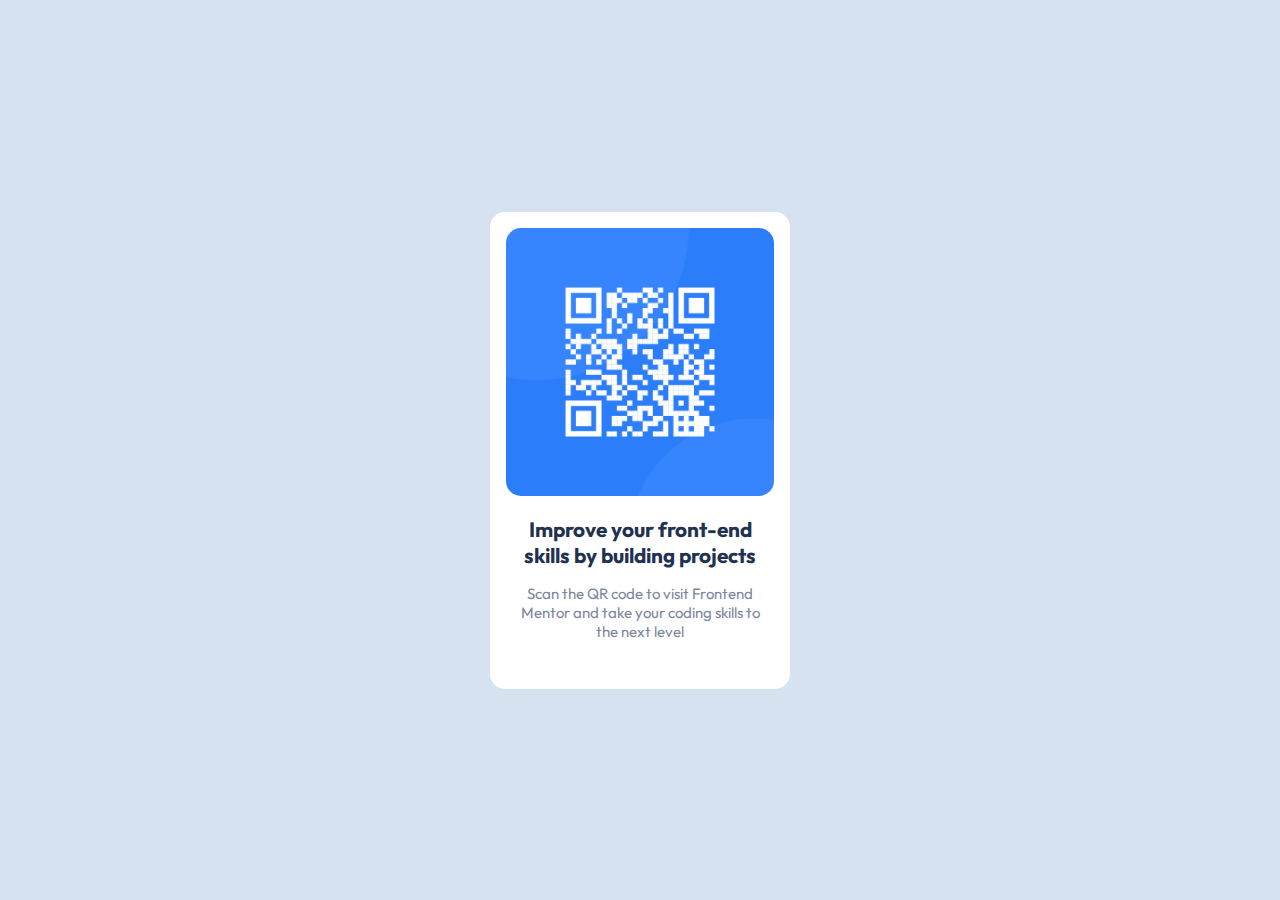
<file: index.html>
<!DOCTYPE html>
<html lang="en">
  <head>
    <meta charset="UTF-8" />
    <meta http-equiv="X-UA-Compatible" content="IE=edge" />
    <meta name="viewport" content="width=device-width, initial-scale=1.0" />
    <link
      href="https://fonts.googleapis.com/css2?family=Outfit:wght@400;700&display=swap"
      rel="stylesheet"
    />
    <link rel="stylesheet" href="sass/globals/main.css" />
    <title>QR Code Generator</title>
  </head>
  <body>
    <main class="main-content">
      <!-- image -->
      <div class="img">
      <img
        src="./images/image-qr-code.png"
        alt="qr code image"
        class="qr-code-img"
      />
      </div>
      <div class="info">
        <h1 class="info__heading">
          Improve your front-end skills by building projects
        </h1>
        <p class="info__para">
            Scan the QR code to visit Frontend <br>Mentor
            and take your coding skills to the next level
        </p>
      </div>
    </main>
  </body>
</html>
</file>
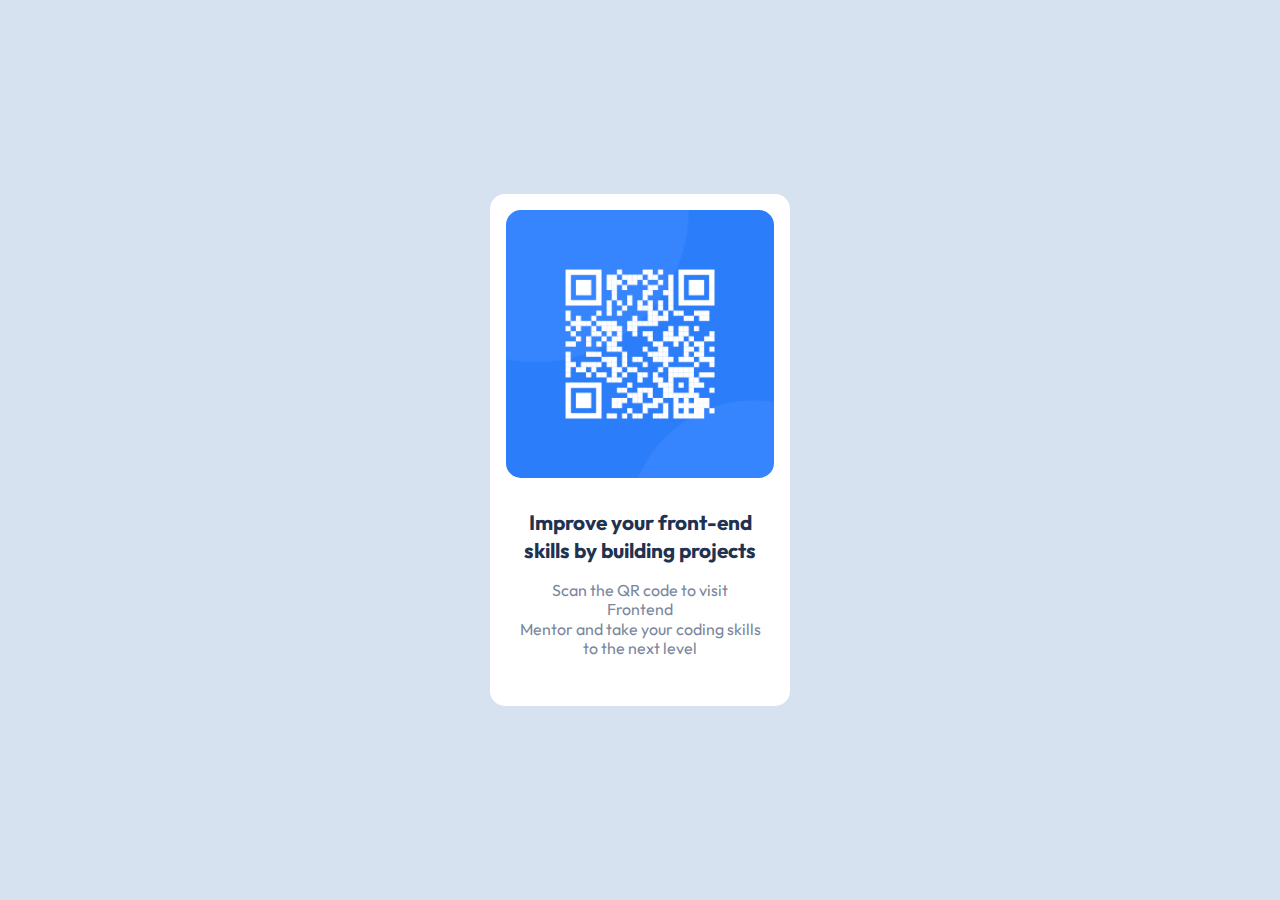
<file: sass/index.html>
<!DOCTYPE html>
<html lang="en">
  <head>
    <meta charset="UTF-8" />
    <meta http-equiv="X-UA-Compatible" content="IE=edge" />
    <meta name="viewport" content="width=device-width, initial-scale=1.0" />
    <link
      href="https://fonts.googleapis.com/css2?family=Outfit:wght@400;700&display=swap"
      rel="stylesheet"
    />
    <link rel="stylesheet" href="stylesheets/main.css" />
    <title>QR Code Generator</title>
  </head>
  <body>
    <main class="main-content">
      <!-- image -->
      <div class="img">
      <img
        src="./images/image-qr-code.png"
        alt="qr code image"
        class="qr-code-img"
      />
      </div>
      <div class="info">
        <h1 class="info__heading">
          Improve your front-end skills by building projects
        </h1>
        <p class="info__para">
            Scan the QR code to visit Frontend <br>Mentor
            and take your coding skills to the next level
        </p>
      </div>
    </main>
  </body>
</html>
</file>
<file: sass/globals/main.css>
*, *::after, *::before {
  margin: 0;
  padding: 0;
  box-sizing: border-box;
}

body {
  width: 100%;
  height: 100vh;
  background-color: hsl(212deg, 45%, 89%);
  display: flex;
  align-items: center;
  justify-content: center;
}

.main-content {
  width: 300px;
  background-color: hsl(0deg, 0%, 100%);
  padding: 1rem;
  border-radius: 15px;
}
.main-content .img {
  width: 100%;
}
.main-content .img img {
  width: 100%;
  border-radius: 15px;
}
.main-content .info {
  margin-top: 1rem;
  text-align: center;
}
.main-content .info .info__heading {
  font-family: "Outfit", sans-serif;
  font-size: 1.3rem;
  color: hsl(218deg, 44%, 22%);
  padding-bottom: 1rem;
}
.main-content .info__para {
  color: hsl(220deg, 15%, 55%);
  font-family: "Outfit", sans-serif;
  padding: 0 0.5rem 2rem 0.5rem;
  font-size: 15px;
}/*# sourceMappingURL=main.css.map */
</file>
<file: sass/stylesheets/main.css>
*, *::after, *::before {
  margin: 0;
  padding: 0;
  -webkit-box-sizing: border-box;
          box-sizing: border-box; }

body {
  width: 100%;
  height: 100vh;
  display: grid;
  place-items: center;
  background-color: #d6e2f0; }

.main-content {
  width: 300px;
  padding: 1rem;
  background-color: white;
  border-radius: 15px; }
  .main-content .img {
    width: 100%; }
    .main-content .img img {
      width: 100%;
      border-radius: 15px; }
  .main-content .info {
    margin-top: 0.6rem; }
    .main-content .info .info__heading {
      font-size: 1.3rem;
      padding: 1rem 1rem;
      text-align: center;
      line-height: 1.8rem;
      color: #1f3251;
      font-family: "Outfit", sans-serif; }
  .main-content .info__para {
    text-align: center;
    padding: 0 0.8rem 2rem 0.8rem;
    line-height: 1.2rem;
    font-family: "Outfit", sans-serif;
    color: #7b879d; }

/*# sourceMappingURL=main.css.map */
</file>
